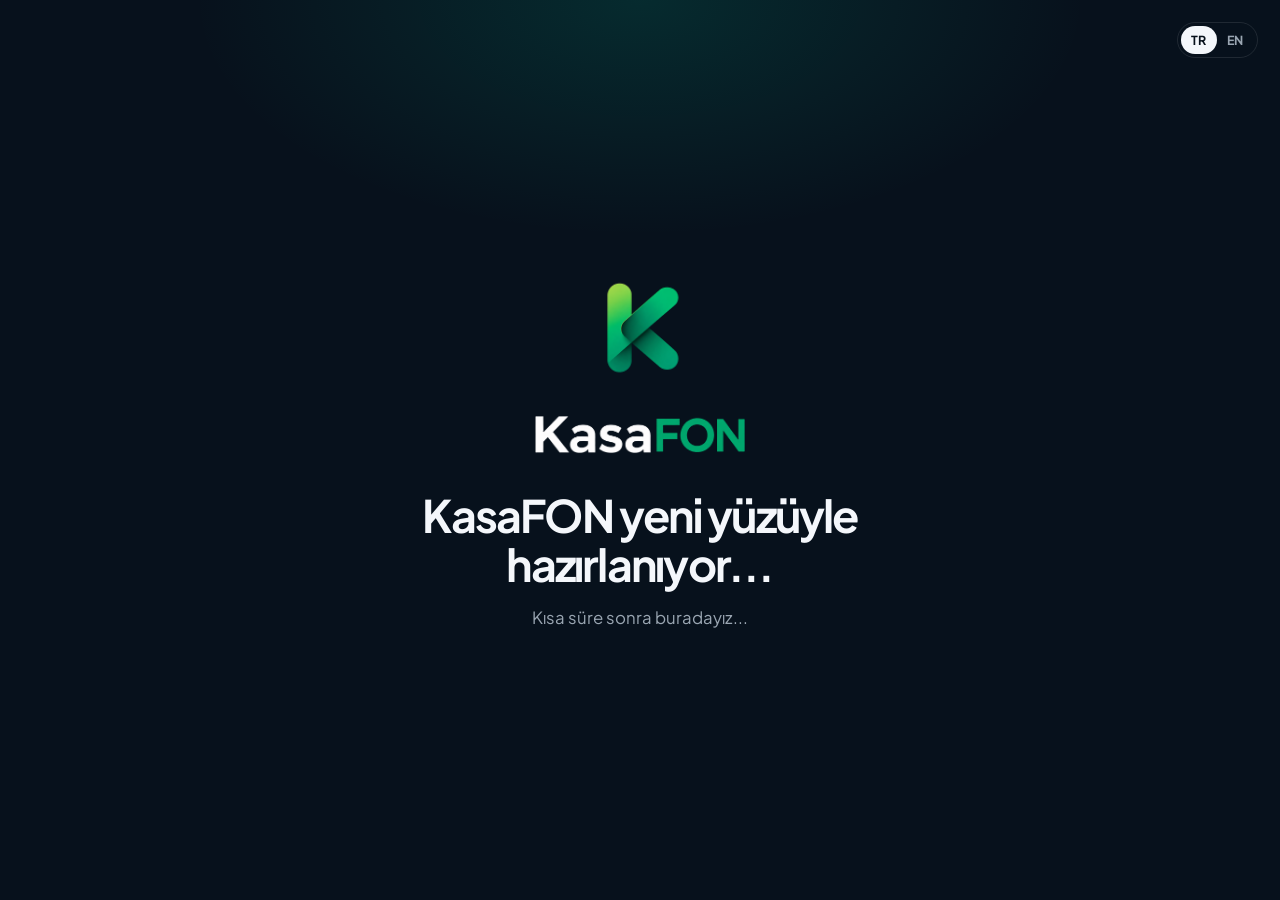
<file: index.html>
<!DOCTYPE html>
<html lang="tr">
  <head>
    <meta charset="utf-8" />
    <meta name="viewport" content="width=device-width, initial-scale=1" />
    <title>KasaFON — Yeni yüzüyle hazırlanıyor</title>
    <meta
      name="description"
      content="KasaFON yeni yüzüyle hazırlanıyor. Kısa süre sonra buradayız."
    />
    <meta name="theme-color" content="#07111c" />
    <link rel="icon" href="assets/favicon.png" type="image/png" />
    <link rel="preconnect" href="https://fonts.googleapis.com" />
    <link rel="preconnect" href="https://fonts.gstatic.com" crossorigin />
    <link
      href="https://fonts.googleapis.com/css2?family=Plus+Jakarta+Sans:wght@400..700&display=swap"
      rel="stylesheet"
    />
    <link rel="stylesheet" href="renewal.css" />
  </head>
  <body>
    <div class="lang" role="group" aria-label="Dil">
      <button type="button" data-set-lang="tr" aria-pressed="true">TR</button>
      <button type="button" data-set-lang="en" aria-pressed="false">EN</button>
    </div>

    <main>
      <img class="logo" src="assets/icon.png" alt="" width="125" height="125" />
      <img class="wordmark" src="assets/wordmark.png" alt="KasaFON" width="210" height="39" />
      <h1 data-i18n="title">KasaFON yeni yüzüyle hazırlanıyor...</h1>
      <p data-i18n="lead">Kısa süre sonra buradayız...</p>
    </main>
    <script src="renewal.js"></script>
  </body>
</html>
</file>
<file: renewal.css>
:root {
  --bg: #07111c;
  --text: #f4f7fb;
  --muted: #9aa6b2;
  --teal: #00c8a0;
  --line: rgba(255, 255, 255, 0.1);
  --font: "Plus Jakarta Sans", "Segoe UI", sans-serif;
}

* { box-sizing: border-box; }
html, body { height: 100%; }
body {
  margin: 0;
  display: grid;
  place-items: center;
  font-family: var(--font);
  color: var(--text);
  background:
    radial-gradient(720px 380px at 50% 0%, rgba(0, 200, 160, 0.14), transparent 62%),
    var(--bg);
}
img { display: block; }
button { font: inherit; }

.lang {
  position: fixed;
  top: 22px;
  right: 22px;
  display: flex;
  padding: 3px;
  border: 1px solid var(--line);
  border-radius: 999px;
}
.lang button {
  border: 0;
  background: transparent;
  color: var(--muted);
  border-radius: 999px;
  padding: 6px 10px;
  cursor: pointer;
  font-size: 0.78rem;
  font-weight: 700;
  letter-spacing: 0.04em;
}
.lang button[aria-pressed="true"] {
  background: var(--text);
  color: #07111c;
}

main {
  width: min(680px, calc(100% - 48px));
  text-align: center;
  padding: 48px 0;
}
.logo {
  width: 125px;
  height: 125px;
  margin: 0 auto 22px;
}
.wordmark {
  width: 210px;
  height: auto;
  margin: 0 auto 36px;
}
h1 {
  margin: 0;
  font-size: clamp(2rem, 5vw, 2.8rem);
  line-height: 1.1;
  letter-spacing: -0.04em;
  font-weight: 680;
}
p {
  margin: 16px auto 0;
  max-width: 34ch;
  color: var(--muted);
  font-size: 1.05rem;
  line-height: 1.6;
}

:focus-visible {
  outline: 2px solid var(--teal);
  outline-offset: 3px;
}
</file>
